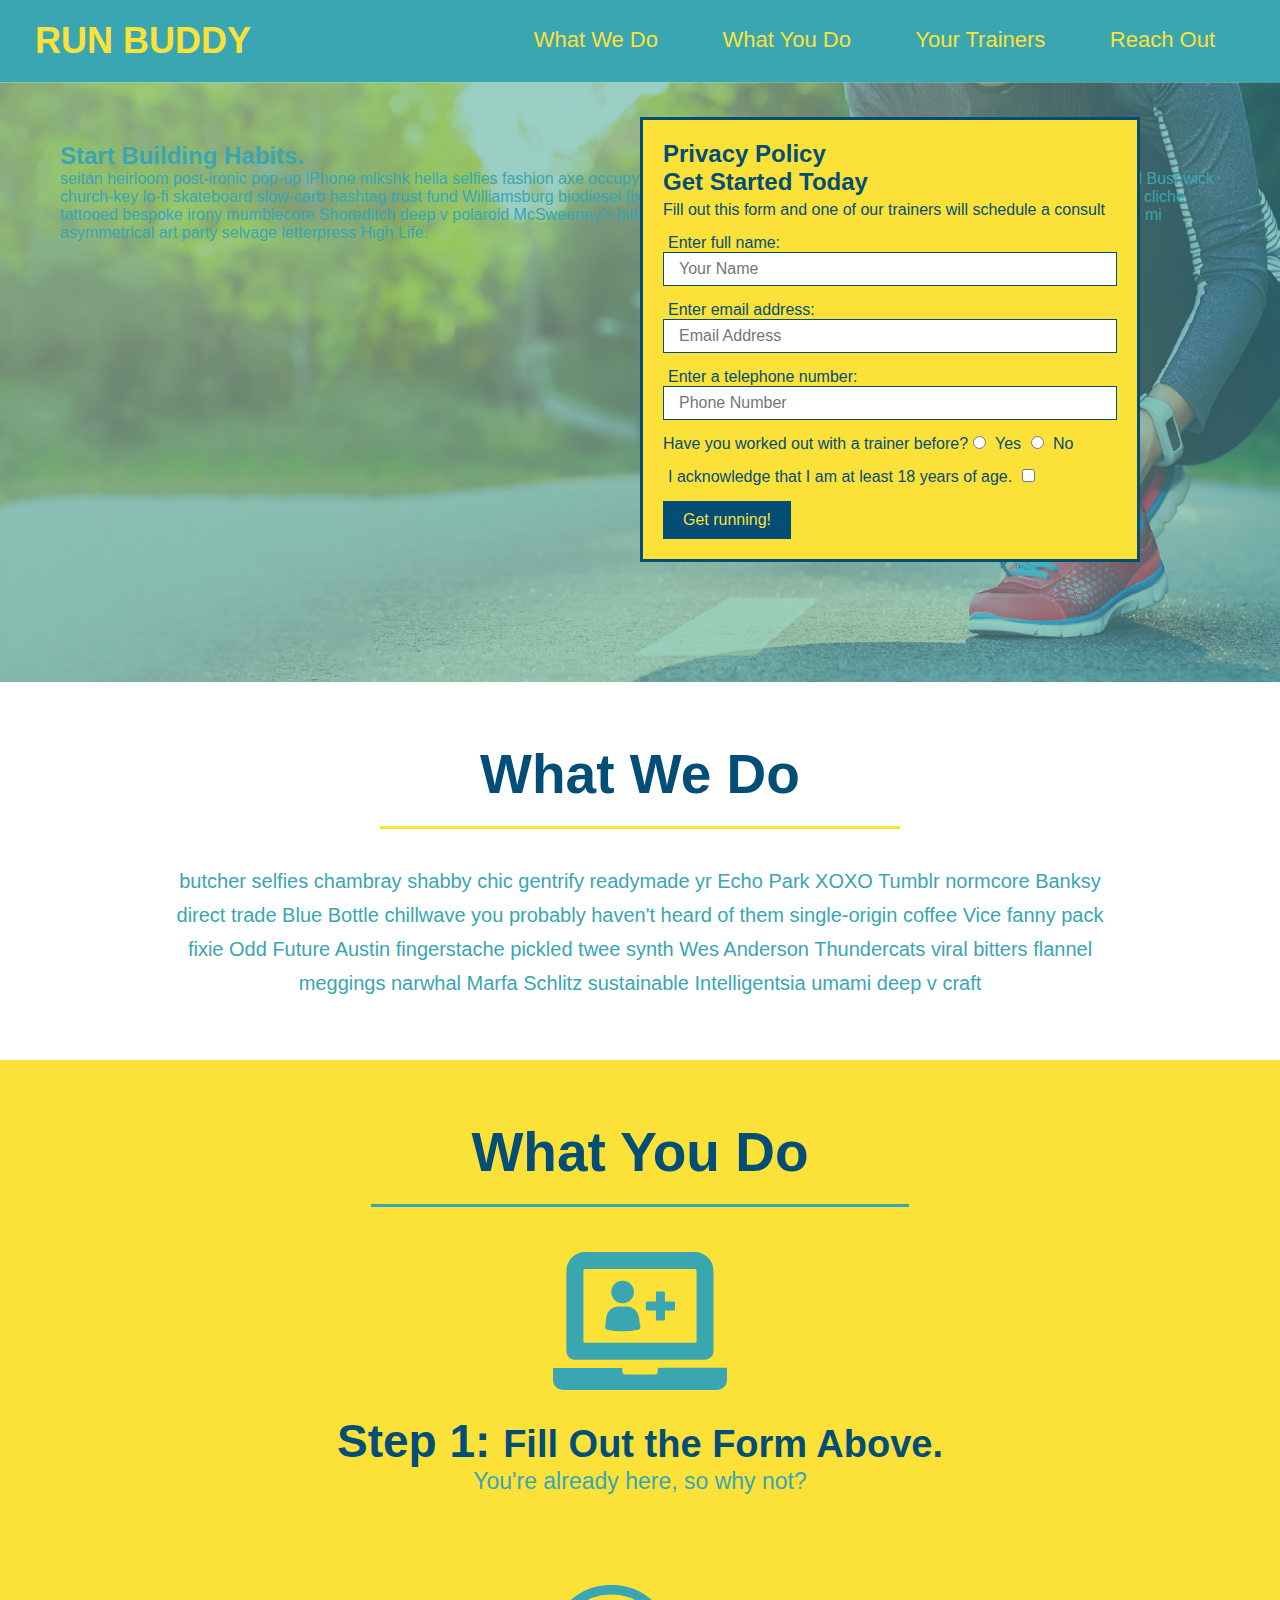
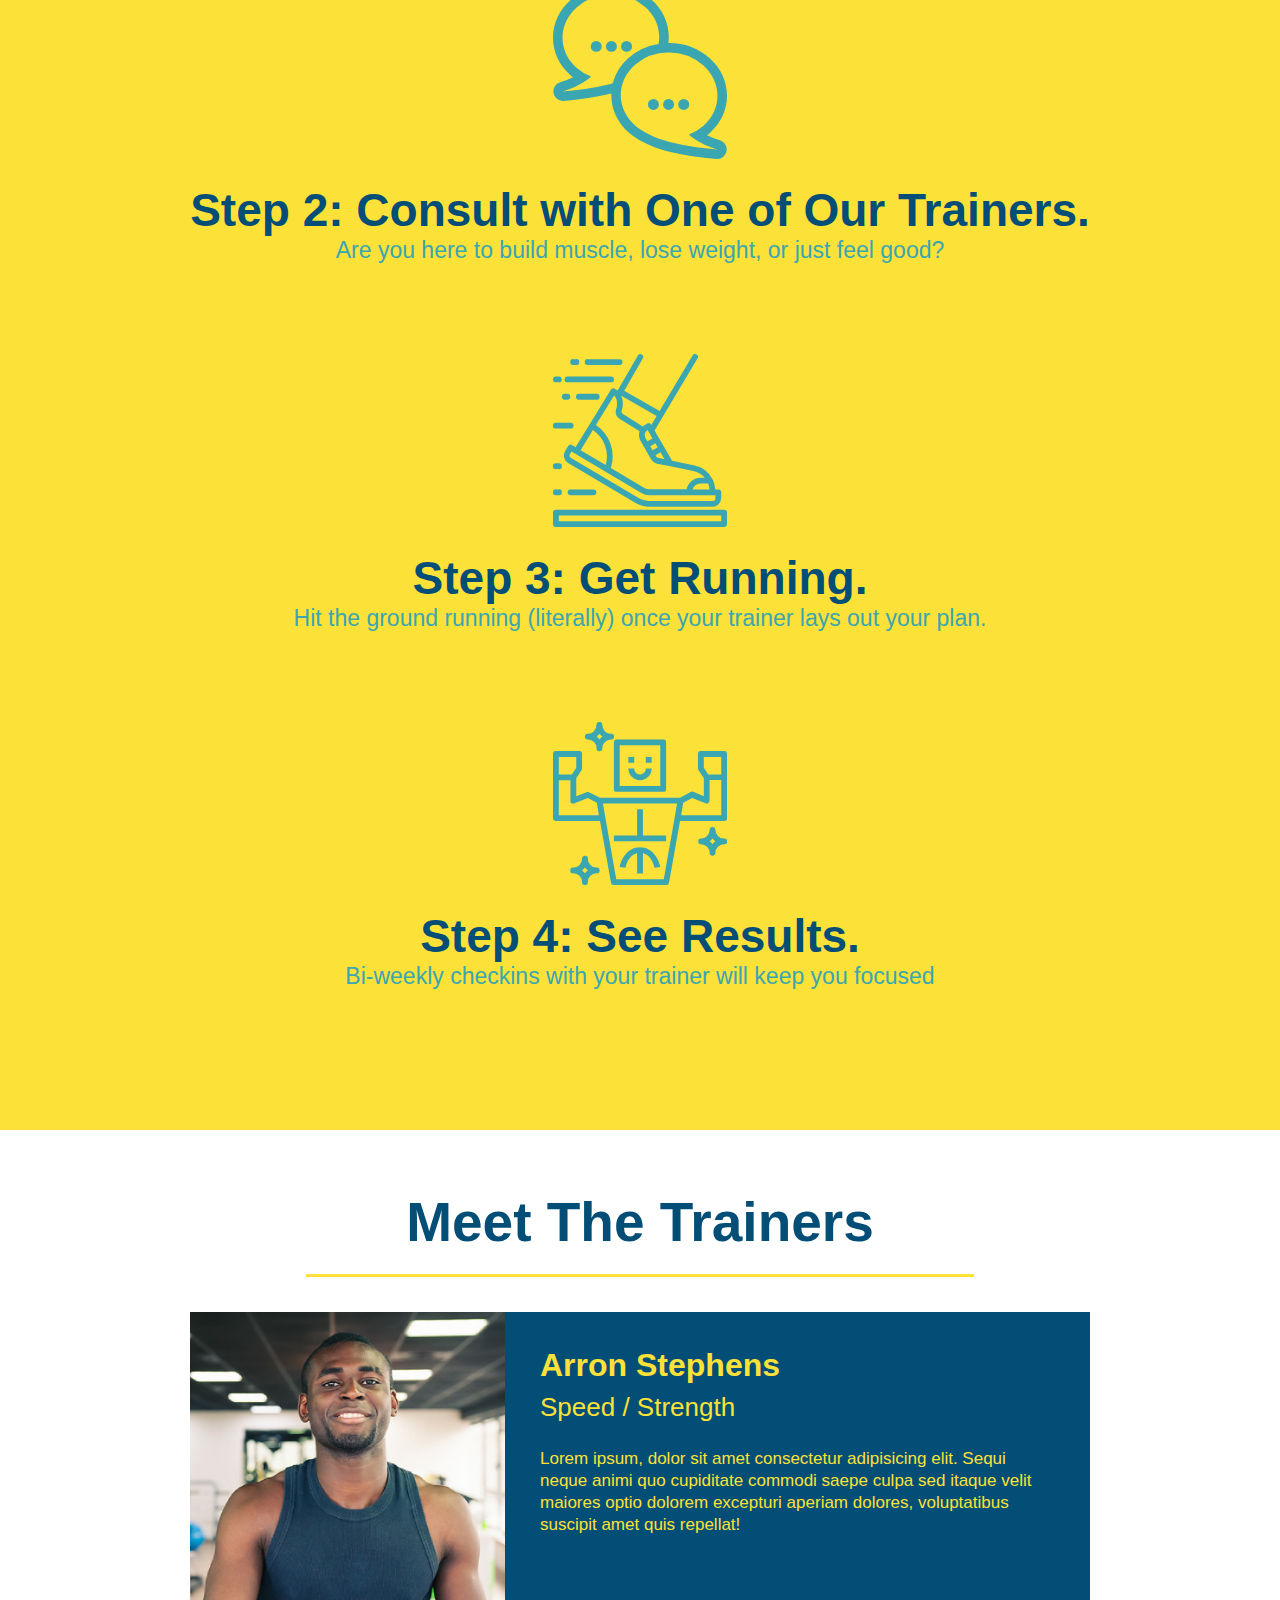
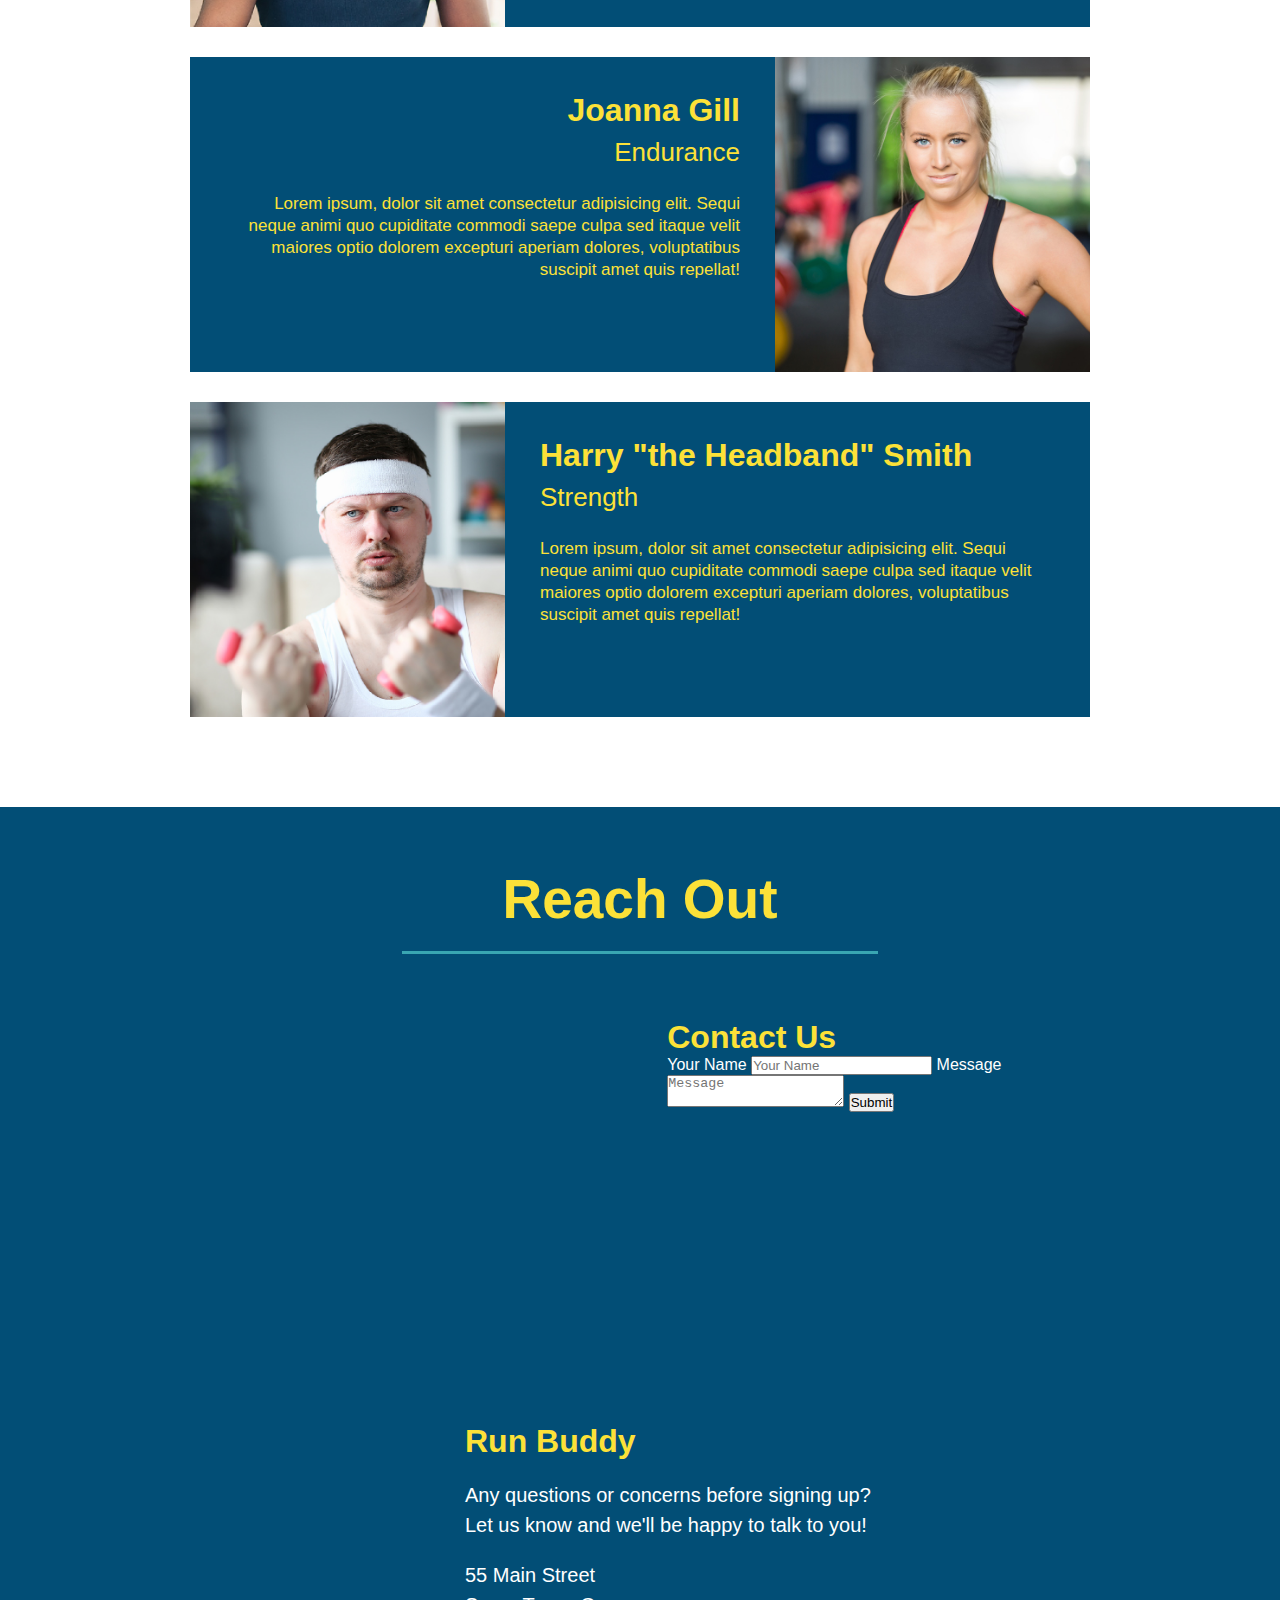
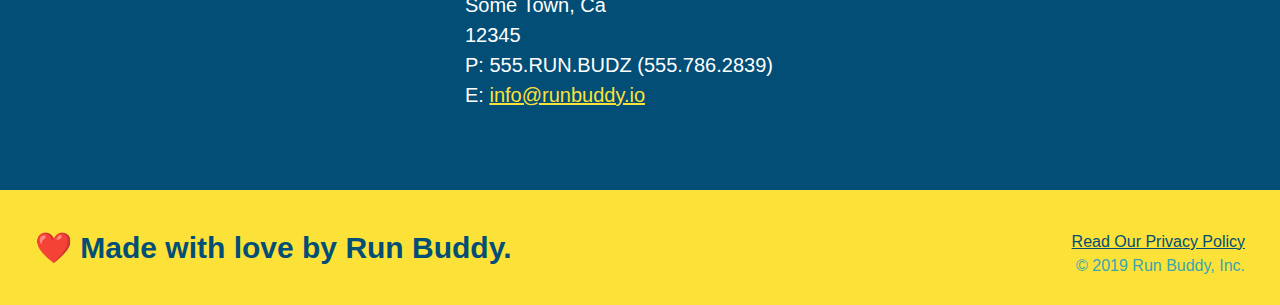
<file: index.html>
<!DOCTYPE html>
<html lang= "en">
     <head>
        <meta charset= "UTF-8"  />
        <link href="style.css" rel="stylesheet" type="text/css">
        <title>Run Buddy</title>
    </head>
    <body>
<!-- navigation -->
<header>
      <h1>
        <a href="/">RUN BUDDY</a>
      </h1>
      <nav>
        <ul>
          <!-- List item element -->
          <li>
            <!-- Anchor element -->
            <a href="#what-we-do">What We Do</a>
          </li>
          <li>
            <a href="#what-you-do">What You Do</a>
           </li>
           <li>
             <a href="#your-trainers">Your Trainers</a>
           </li>
           <li>
             <a href="#reach-out">Reach Out</a>
           </li>
          </ul> 
      </nav>
</header>

<!-- hero/jumotron -->
<section class="hero">
  <div class= "hero-cta">
    <h2> Start Building Habits.</h2>
    <p>
      seitan heirloom post-ironic pop-up iPhone mlkshk hella selfies fashion axe occupy readymade put a bird on it messenger bag Wes Anderson Schlitz plaid Bushwick church-key lo-fi skateboard slow-carb hashtag trust fund Williamsburg biodiesel fixie farm-to-table 8-bit banjo XOXO Banksy chillwave bicycle rights retro cliche tattooed bespoke irony mumblecore Shoreditch deep v polaroid McSweeney's bitters cray gentrify tofu Marfa you probably haven't heard of them yr banh mi asymmetrical art party selvage letterpress High Life.
    </p>
  </div>
  <div class="hero-form">
    <h2 class="page-title">
      Privacy Policy
    </h2>
    <h3>Get Started Today</h3>
    <p>Fill out this form and one of our trainers will schedule a consult</p>
  <!-- Add form element -->
  <form>
    <label for="name">Enter full name:</label>
    <input type="text" placeholder="Your Name" name="name" id="name" class="form-input">

    <label for="email">Enter email address:</label>
    <input type="text" placeholder="Email Address" name="email" id="email" class="form-input">

    <label for="phone">Enter a telephone number:</label>
    <input type="text" placeholder="Phone Number" name="phone" id="phone" class="form-input">
    <p>
      Have you worked out with a trainer before?
      <input type="radio" name="trainer-confirm" id="trainer-yes" />
      <label for="trainer-yes">Yes</label>
      <input type="radio" name="trainer-confirm" id="trainer-no" />
      <label for="trainer-no">No</label>
    </p>
    <p>
      <label for="checkbox" >
        I acknowledge that I am at least 18 years of age.
      </label>
      <input type="checkbox" name="age-confirm" id="checkbox" />
    </p>
    <button type="submit">
      Get running!
  </form>
  </div>
</section>
<!-- end hero -->

<!-- "what we do" section -->
<section id="what-we-do"class="intro">
 <h2 class="section-title primary-border">What We Do</h2>
 <p>
  butcher selfies chambray shabby chic gentrify readymade yr Echo Park XOXO Tumblr normcore Banksy direct trade Blue Bottle chillwave you probably haven't heard of them single-origin coffee Vice fanny pack fixie Odd Future Austin fingerstache pickled twee synth Wes Anderson Thundercats viral bitters flannel meggings narwhal Marfa Schlitz sustainable Intelligentsia umami deep v craft
</p>
</section>

<!-- "what you do" section -->
<section id="what-you-do" class="steps">
  <h2 class="section-title secondary-border">What You Do</h2>

  <div>
    <!-- insert this img element -->
    <img src="images/step-1.svg" alt="" />
    <h3>Step 1: <span>Fill Out the Form Above.</span></h3>
    <p>You're already here, so why not?</p>
  </div>

  <div>
    <img src="images/step-2.svg" alt="" />
    <h3>Step 2: Consult with One of Our Trainers.</h3>
    <p>Are you here to build muscle, lose weight, or just feel good?</p>
  </div>

  <div>
    <img src="images/step-3.svg" alt="" />
    <h3>Step 3: Get Running.</h3>
    <p>Hit the ground running (literally) once your trainer lays out your plan.</p>
  </div>

  <div>
    <img src="images/step-4.svg" alt="" />
    <h3>Step 4: See Results.</h3>
    <p>Bi-weekly checkins with your trainer will keep you focused</p>
  </div>
</section>

<!-- "meet the trainers" section -->
<section id="your-trainers" class="trainers">
<h2 class="section-title primary-border">
  Meet The Trainers
</h2>
<article class="trainer">
  <img src="images/trainer-1.jpg" alt="Arron Stephens in his workout clothes, ready to pump iron" />
  <div class="trainer-bio text-left">
    <h3>Arron Stephens</h3>
    <h4>Speed / Strength</h4>
    <p>
      Lorem ipsum, dolor sit amet consectetur adipisicing elit. Sequi neque animi quo cupiditate commodi saepe culpa sed
      itaque velit maiores optio dolorem excepturi aperiam dolores, voluptatibus suscipit amet quis repellat!
    </p>
  </div>
</article>

<!-- second trainer bio -->
<article class="trainer-2">
  <img src="images/trainer-2.jpg" alt="Joanna Gill cooling off after a workout" />
  <div class="trainer-bio text-right">
    <h3>Joanna Gill</h3>
    <h4>Endurance</h4>
    <p>
      Lorem ipsum, dolor sit amet consectetur adipisicing elit. Sequi neque animi quo cupiditate commodi saepe culpa sed
      itaque velit maiores optio dolorem excepturi aperiam dolores, voluptatibus suscipit amet quis repellat!
    </p>
  </div>
  </article>

<!-- third trainer bio -->
<article class="trainer">
 <img src="images/trainer-3.jpg" alt="Harry Smith wearing a headband and lifting comically small pink weights" />
 <div class="trainer-bio text-left">
  <h3>Harry "the Headband" Smith</h3>
  <h4>Strength</h4>
  <p>
    Lorem ipsum, dolor sit amet consectetur adipisicing elit. Sequi neque animi quo cupiditate commodi saepe culpa sed
    itaque velit maiores optio dolorem excepturi aperiam dolores, voluptatibus suscipit amet quis repellat!
  </p>
</div>
</article>
</section>

<!-- "reach out" section -->
<section id="reach-out" class="contact">
  <h2 class="section-title secondary-border">
    Reach Out</h2>
    <div class="contact-info">
    <iframe
    src="https://www.google.com/maps/embed?pb=!1m14!1m12!1m3!1d12182.30520634488!2d-74.0652613!3d40.2407219!2m3!1f0!2f0!3f0!3m2!1i1024!2i768!4f13.1!5e0!3m2!1sen!2sus!4v1561060983193!5m2!1sen!2sus"
    frameborder="0"
    height="400"
    width="400"
    style="border:0"
    allowfullscreen
    >
    </iframe>
    <div>
      <h3>Contact Us</h3>
      <form>
        <label for="contac-name">Your Name</label>
        <input type="text" id="contact-name" placeholder="Your Name" />

        <label for="contact-message">Message</label>
        <textarea id="contact-message" placeholder="Message"></textarea>

        <button type="submit">Submit</button>
      </form>
    </div>
  <div>
  <h3>Run Buddy</h3>
  <p>
    Any questions or concerns before signing up?
    <br />
    Let us know and we'll be happy to talk to you!
  </p>
  <address>
    55 Main Street <br/>
    Some Town, Ca <br/>
    12345<br />
    P: 555.RUN.BUDZ (555.786.2839)<br/>
    E: <a href="mailto:info@runbuddy.io">info@runbuddy.io</a>
  </address>
</div>
</div>
</section>
</section>
    </body>

<!-- footer -->
    <footer>
      <h2>❤️ Made with love by Run Buddy.</h2>
      <div>
        <a href="./privacy-policy.html">Read Our Privacy Policy</a><br />
        &copy; 2019 Run Buddy, Inc.
      </div>
    </footer>
  </html>
</file>
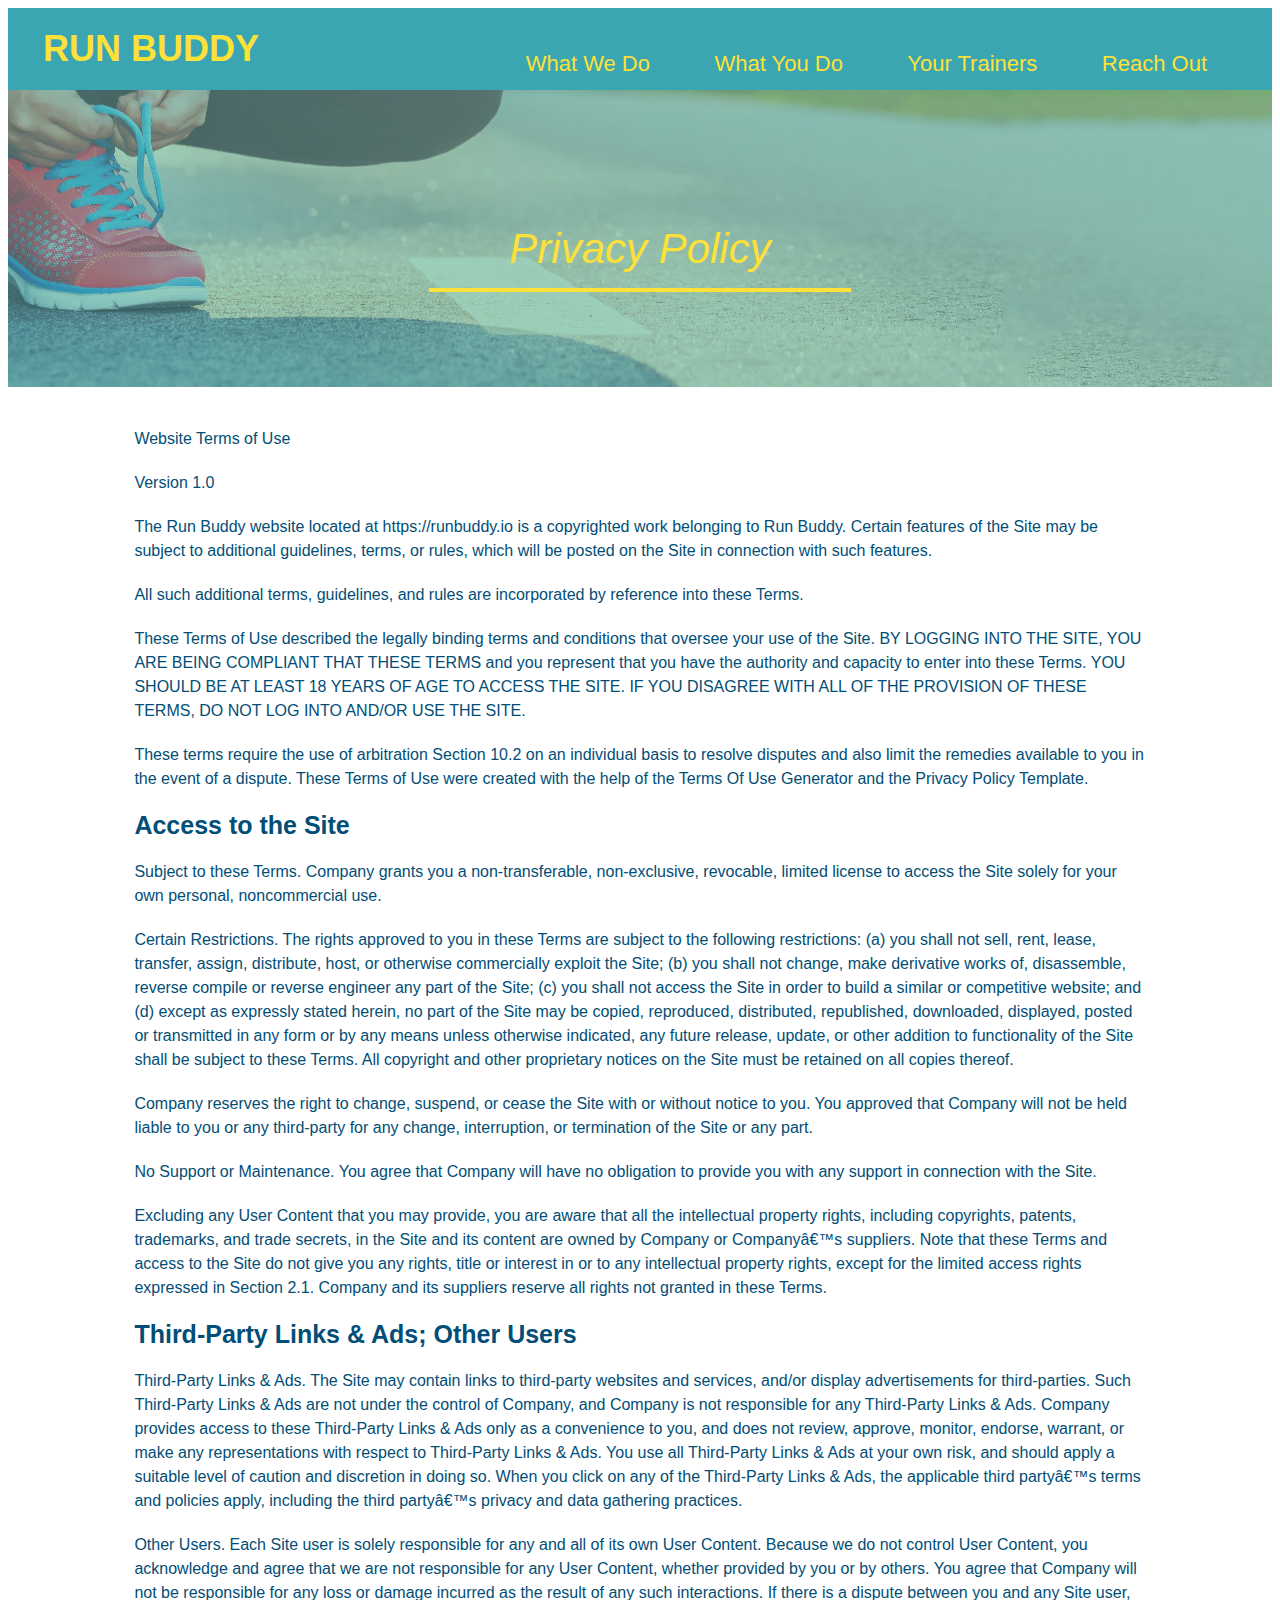
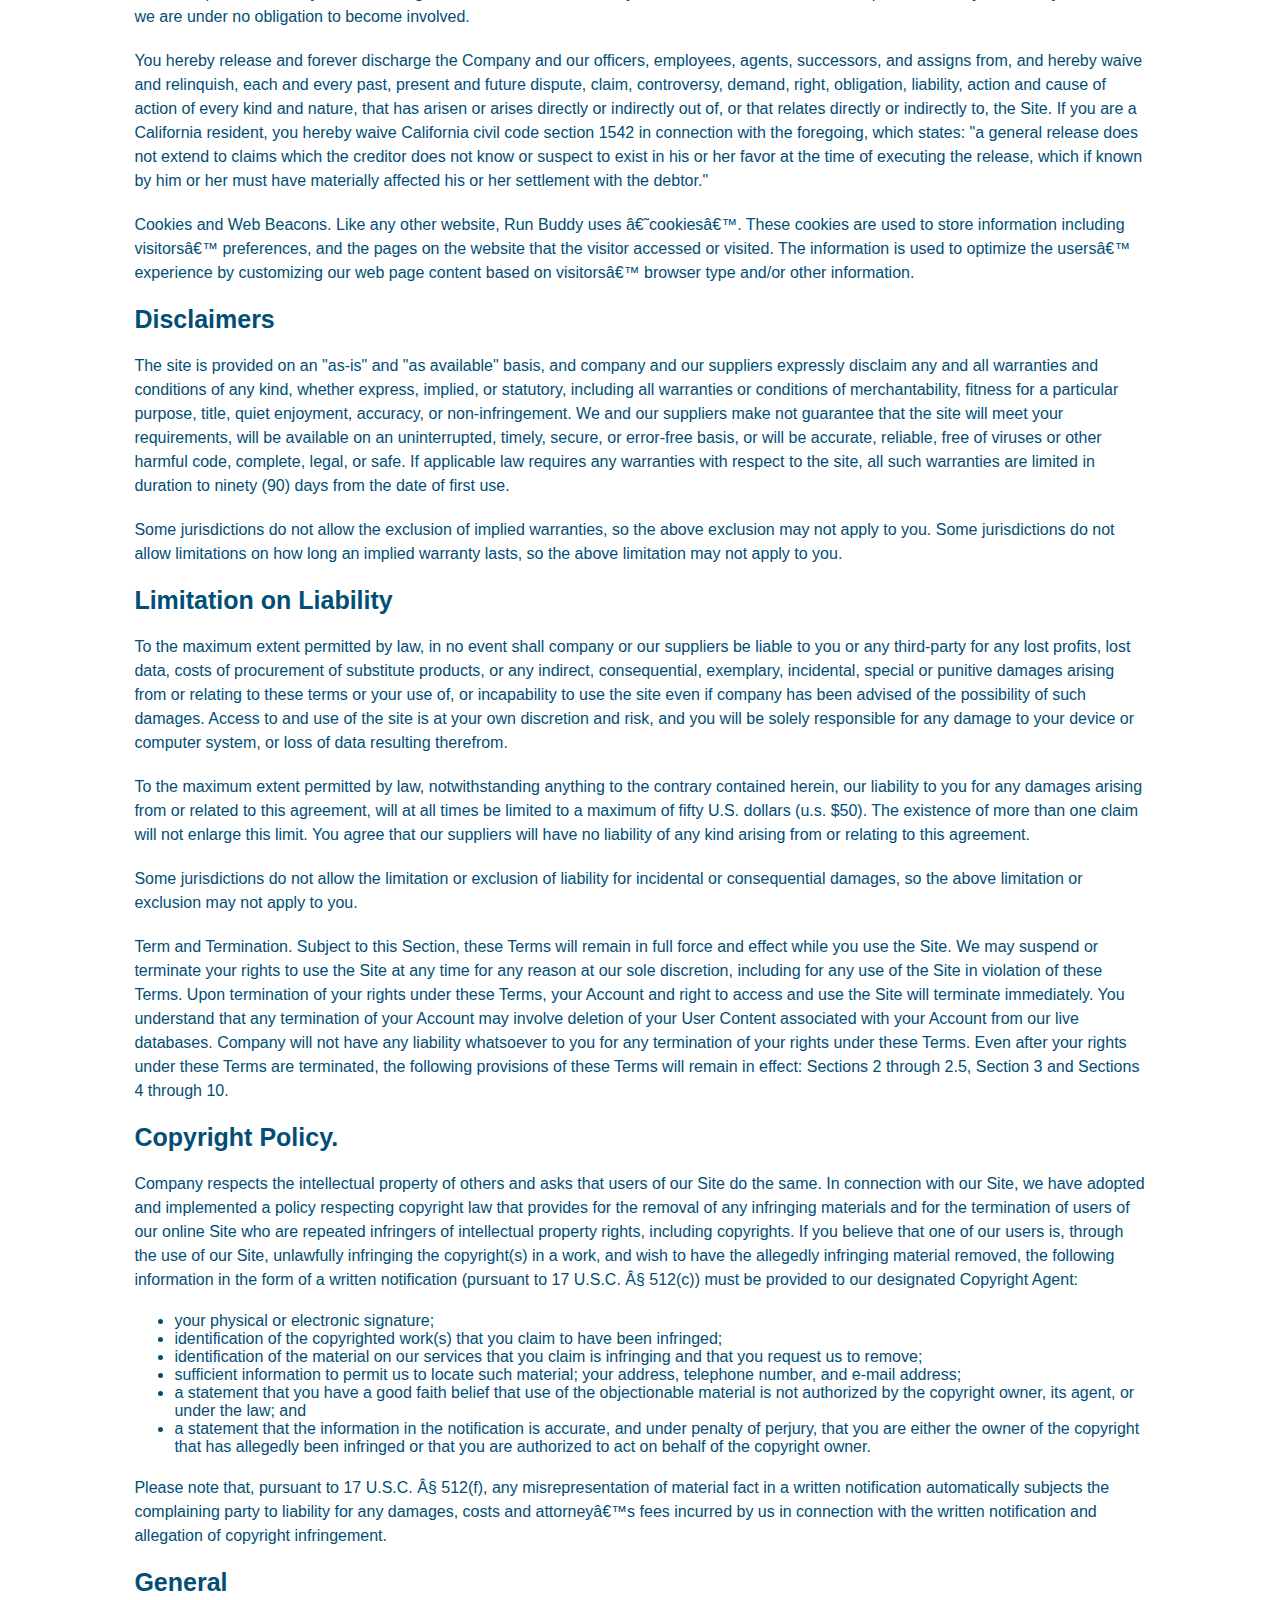
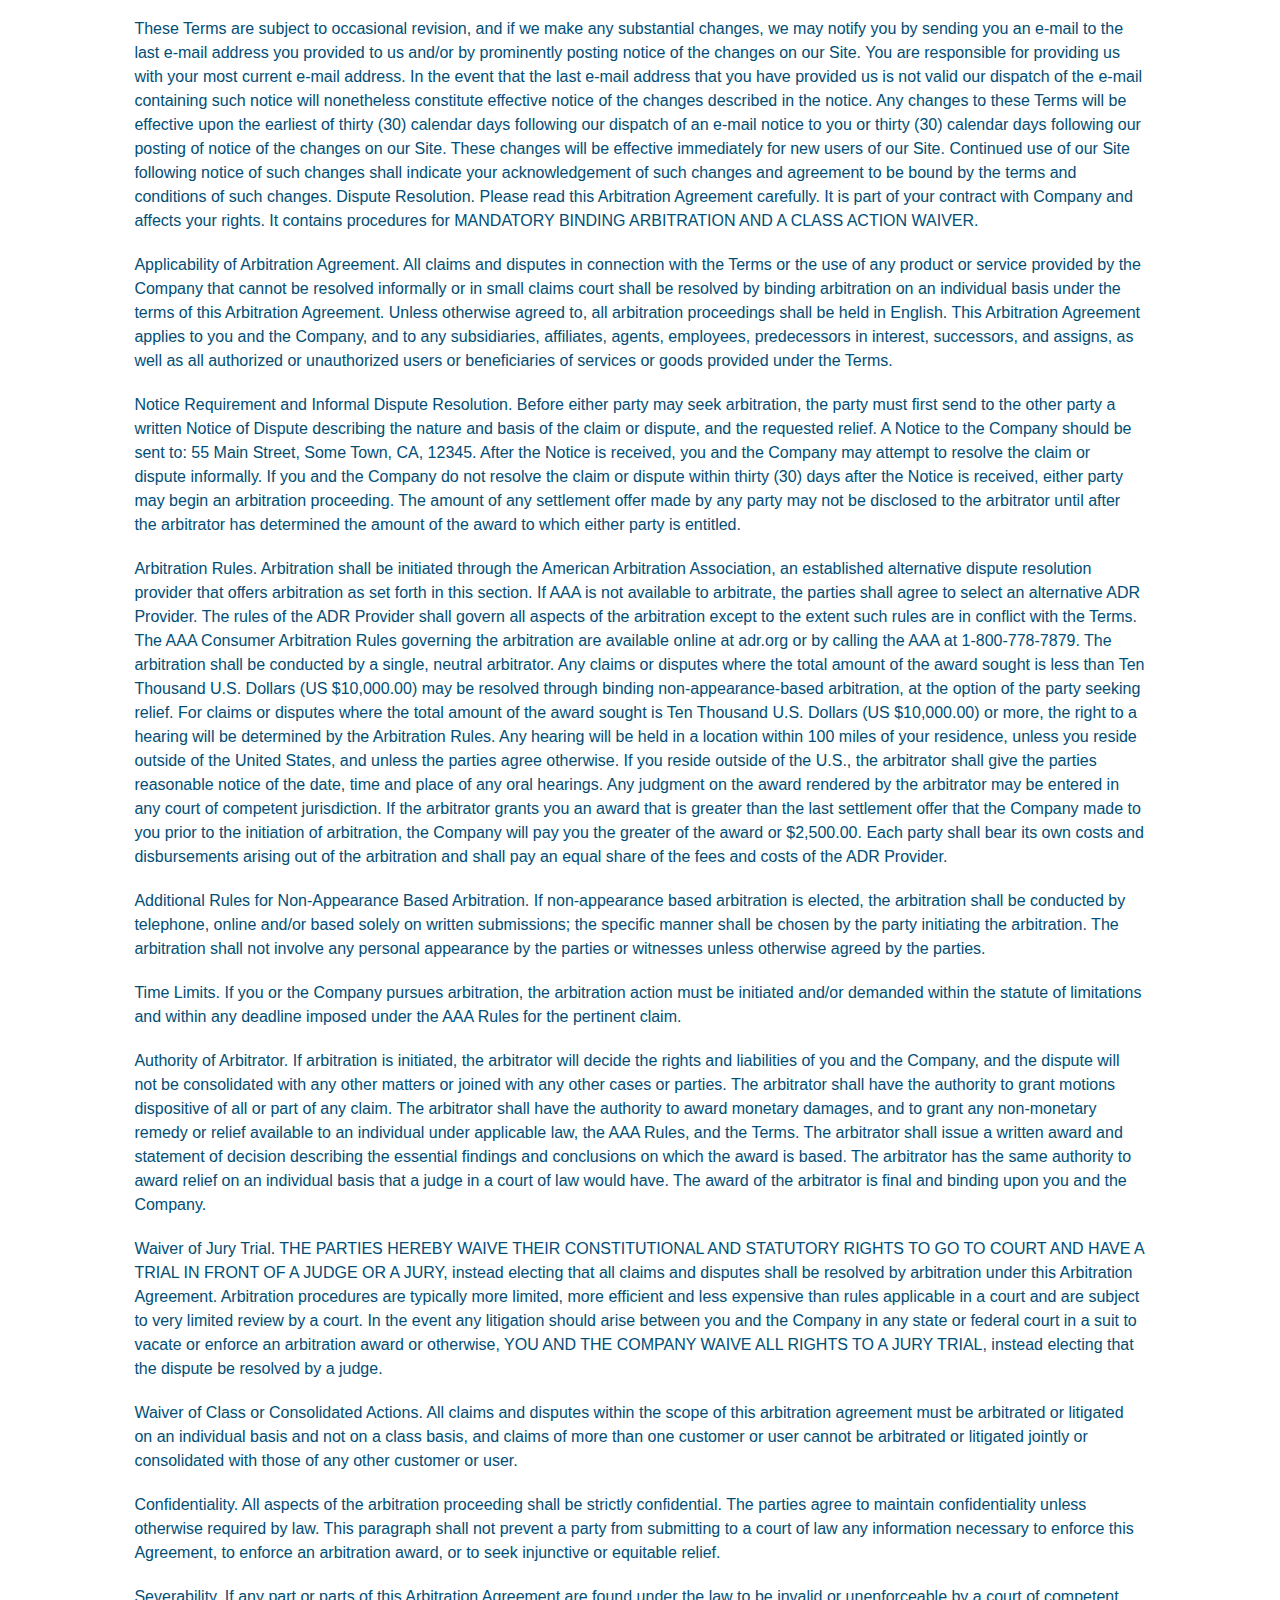
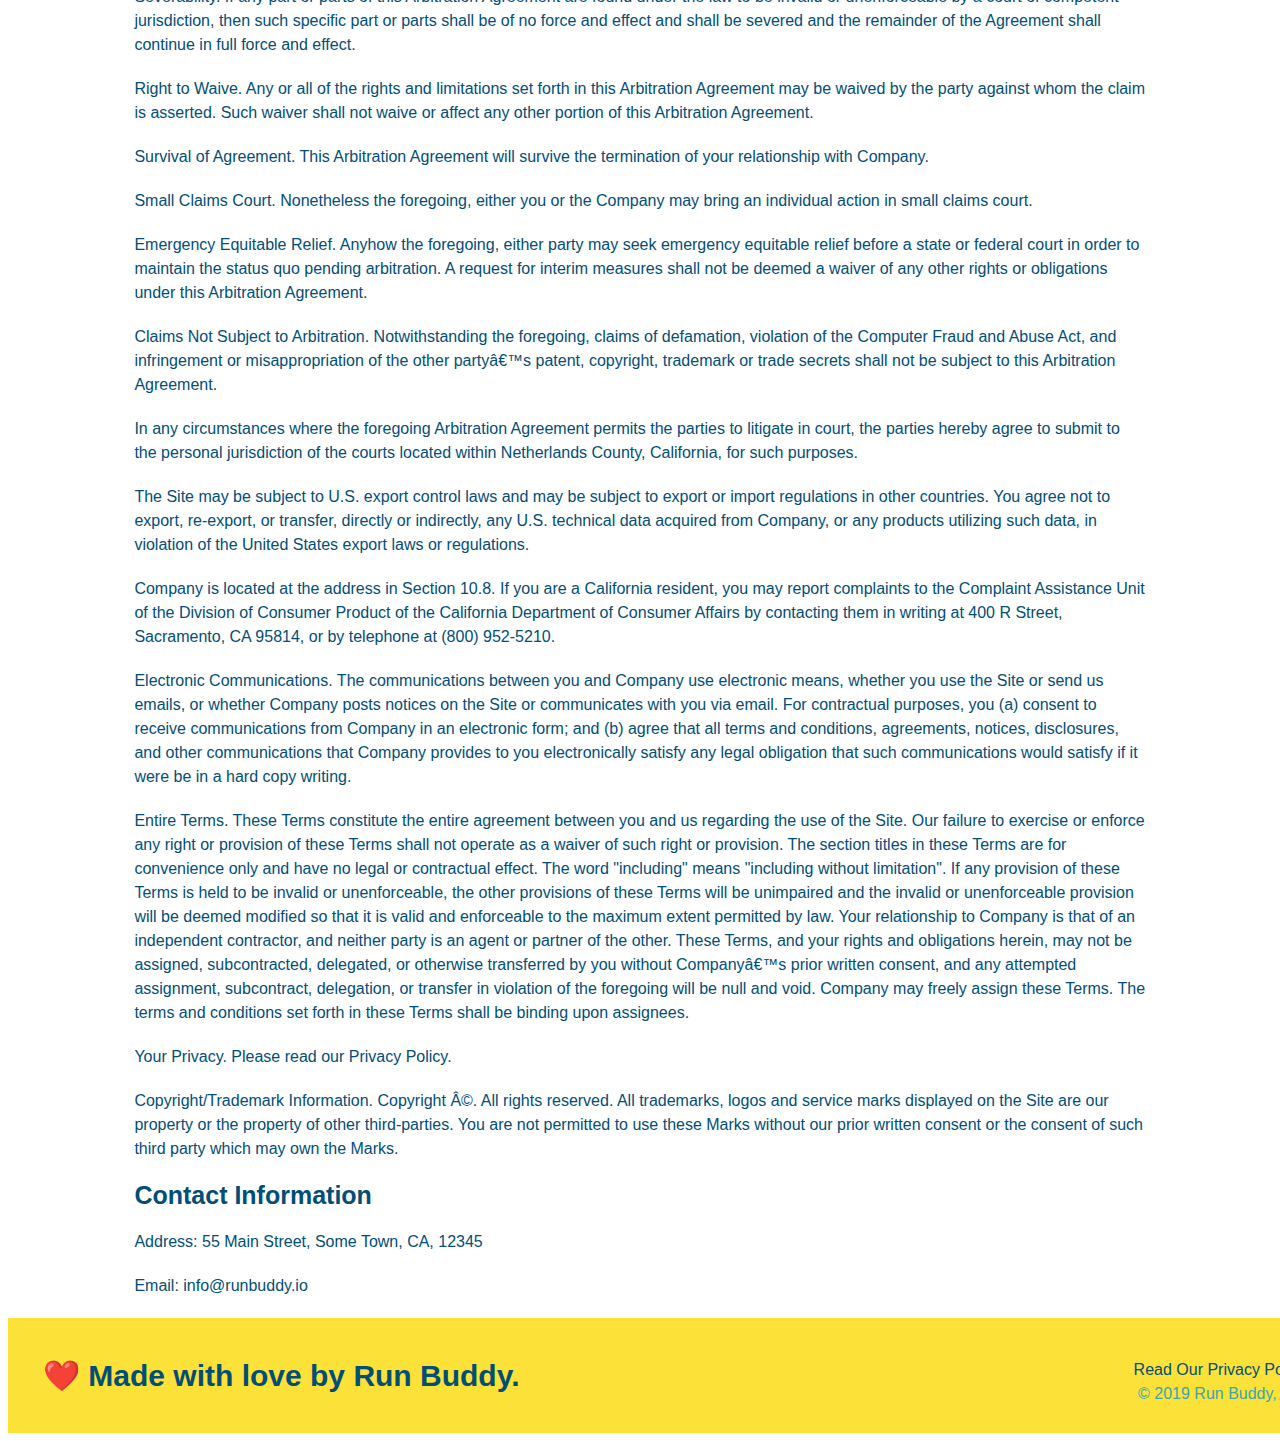
<file: privacy-policy.html>
<!DOCTYPE html>
<html lang="en">
  <!-- Do this to all of the <a> elements in privacy-policy.html -->
  <head>
    <meta charset="UTF-8" />
    <link href="secondary-style.css" rel="stylesheet" type="text/css"> 
    <title>Privacy Policy - Run Buddy</title>
  </head>
  <body>
    <header>
      <h1>
        <a href="/">RUN BUDDY</a>
      </h1>
      <nav>
        <ul>
          <!-- List item element -->
          <li>
            <!-- Anchor element -->
            <a href="./index.html#what-we-do">What We Do</a>
          </li>
          <li>
            <a href="./index.html#what-you-do">What You Do</a>
           </li>
           <li>
             <a href="./index.html#your-trainers">Your Trainers</a>
           </li>
           <li>
             <a href="./index.html#reach-out">Reach Out</a>
           </li>
          </ul> 
      </nav>
</header>
<section class="hero">
  <div class="hero hero-secondary"></div>
  <h2 class="page-title">
    Privacy Policy
  </h2>
</section>
<article class="secondary-content">
  <p>
    Website Terms of Use
  </p>

  <p>
    Version 1.0
  </p>

  <p>
    The Run Buddy website located at https://runbuddy.io is a copyrighted work belonging to Run Buddy. Certain
    features of the Site may be subject to additional guidelines, terms, or rules, which will be posted on the Site
    in connection with such features.
  </p>

  <p>
    All such additional terms, guidelines, and rules are incorporated by reference into these Terms.
  </p>

  <p>
    These Terms of Use described the legally binding terms and conditions that oversee your use of the Site. BY
    LOGGING INTO THE SITE, YOU ARE BEING COMPLIANT THAT THESE TERMS and you represent that you have the authority
    and capacity to enter into these Terms. YOU SHOULD BE AT LEAST 18 YEARS OF AGE TO ACCESS THE SITE. IF YOU
    DISAGREE WITH ALL OF THE PROVISION OF THESE TERMS, DO NOT LOG INTO AND/OR USE THE SITE.
  </p>

  <p>
    These terms require the use of arbitration Section 10.2 on an individual basis to resolve disputes and also
    limit the remedies available to you in the event of a dispute. These Terms of Use were created with the help of
    the Terms Of Use Generator and the Privacy Policy Template.
  </p>

  <h3>
    Access to the Site
  </h3>

  <p>
    Subject to these Terms. Company grants you a non-transferable, non-exclusive, revocable, limited license to
    access the Site solely for your own personal, noncommercial use.
  </p>

  <p>
    Certain Restrictions. The rights approved to you in these Terms are subject to the following restrictions: (a)
    you shall not sell, rent, lease, transfer, assign, distribute, host, or otherwise commercially exploit the Site;
    (b) you shall not change, make derivative works of, disassemble, reverse compile or reverse engineer any part of
    the Site; (c) you shall not access the Site in order to build a similar or competitive website; and (d) except
    as expressly stated herein, no part of the Site may be copied, reproduced, distributed, republished, downloaded,
    displayed, posted or transmitted in any form or by any means unless otherwise indicated, any future release,
    update, or other addition to functionality of the Site shall be subject to these Terms. All copyright and other
    proprietary notices on the Site must be retained on all copies thereof.
  </p>

  <p>
    Company reserves the right to change, suspend, or cease the Site with or without notice to you. You approved
    that Company will not be held liable to you or any third-party for any change, interruption, or termination of
    the Site or any part.
  </p>

  <p>
    No Support or Maintenance. You agree that Company will have no obligation to provide you with any support in
    connection with the Site.
  </p>

  <p>
    Excluding any User Content that you may provide, you are aware that all the intellectual property rights,
    including copyrights, patents, trademarks, and trade secrets, in the Site and its content are owned by Company
    or Companyâ€™s suppliers. Note that these Terms and access to the Site do not give you any rights, title or
    interest in or to any intellectual property rights, except for the limited access rights expressed in Section
    2.1. Company and its suppliers reserve all rights not granted in these Terms.
  </p>

  <h3>
    Third-Party Links & Ads; Other Users
  </h3>

  <p>
    Third-Party Links & Ads. The Site may contain links to third-party websites and services, and/or display
    advertisements for third-parties. Such Third-Party Links & Ads are not under the control of Company, and Company
    is not responsible for any Third-Party Links & Ads. Company provides access to these Third-Party Links & Ads
    only as a convenience to you, and does not review, approve, monitor, endorse, warrant, or make any
    representations with respect to Third-Party Links & Ads. You use all Third-Party Links & Ads at your own risk,
    and should apply a suitable level of caution and discretion in doing so. When you click on any of the
    Third-Party Links & Ads, the applicable third partyâ€™s terms and policies apply, including the third partyâ€™s
    privacy and data gathering practices.
  </p>

  <p>
    Other Users. Each Site user is solely responsible for any and all of its own User Content. Because we do not
    control User Content, you acknowledge and agree that we are not responsible for any User Content, whether
    provided by you or by others. You agree that Company will not be responsible for any loss or damage incurred as
    the result of any such interactions. If there is a dispute between you and any Site user, we are under no
    obligation to become involved.
  </p>

  <p>
    You hereby release and forever discharge the Company and our officers, employees, agents, successors, and
    assigns from, and hereby waive and relinquish, each and every past, present and future dispute, claim,
    controversy, demand, right, obligation, liability, action and cause of action of every kind and nature, that has
    arisen or arises directly or indirectly out of, or that relates directly or indirectly to, the Site. If you are
    a California resident, you hereby waive California civil code section 1542 in connection with the foregoing,
    which states: "a general release does not extend to claims which the creditor does not know or suspect to exist
    in his or her favor at the time of executing the release, which if known by him or her must have materially
    affected his or her settlement with the debtor."
  </p>

  <p>
    Cookies and Web Beacons. Like any other website, Run Buddy uses â€˜cookiesâ€™. These cookies are used to store
    information including visitorsâ€™ preferences, and the pages on the website that the visitor accessed or visited.
    The information is used to optimize the usersâ€™ experience by customizing our web page content based on visitorsâ€™
    browser type and/or other information.
  </p>

  <h3>
    Disclaimers
  </h3>

  <p>
    The site is provided on an "as-is" and "as available" basis, and company and our suppliers expressly disclaim
    any and all warranties and conditions of any kind, whether express, implied, or statutory, including all
    warranties or conditions of merchantability, fitness for a particular purpose, title, quiet enjoyment, accuracy,
    or non-infringement. We and our suppliers make not guarantee that the site will meet your requirements, will be
    available on an uninterrupted, timely, secure, or error-free basis, or will be accurate, reliable, free of
    viruses or other harmful code, complete, legal, or safe. If applicable law requires any warranties with respect
    to the site, all such warranties are limited in duration to ninety (90) days from the date of first use.
  </p>

  <p>
    Some jurisdictions do not allow the exclusion of implied warranties, so the above exclusion may not apply to
    you. Some jurisdictions do not allow limitations on how long an implied warranty lasts, so the above limitation
    may not apply to you.
  </p>

  <h3>
    Limitation on Liability
  </h3>

  <p>
    To the maximum extent permitted by law, in no event shall company or our suppliers be liable to you or any
    third-party for any lost profits, lost data, costs of procurement of substitute products, or any indirect,
    consequential, exemplary, incidental, special or punitive damages arising from or relating to these terms or
    your use of, or incapability to use the site even if company has been advised of the possibility of such
    damages. Access to and use of the site is at your own discretion and risk, and you will be solely responsible
    for any damage to your device or computer system, or loss of data resulting therefrom.
  </p>

  <p>
    To the maximum extent permitted by law, notwithstanding anything to the contrary contained herein, our liability
    to you for any damages arising from or related to this agreement, will at all times be limited to a maximum of
    fifty U.S. dollars (u.s. $50). The existence of more than one claim will not enlarge this limit. You agree that
    our suppliers will have no liability of any kind arising from or relating to this agreement.
  </p>

  <p>
    Some jurisdictions do not allow the limitation or exclusion of liability for incidental or consequential
    damages, so the above limitation or exclusion may not apply to you.
  </p>

  <p>
    Term and Termination. Subject to this Section, these Terms will remain in full force and effect while you use
    the Site. We may suspend or terminate your rights to use the Site at any time for any reason at our sole
    discretion, including for any use of the Site in violation of these Terms. Upon termination of your rights under
    these Terms, your Account and right to access and use the Site will terminate immediately. You understand that
    any termination of your Account may involve deletion of your User Content associated with your Account from our
    live databases. Company will not have any liability whatsoever to you for any termination of your rights under
    these Terms. Even after your rights under these Terms are terminated, the following provisions of these Terms
    will remain in effect: Sections 2 through 2.5, Section 3 and Sections 4 through 10.
  </p>

  <h3>
    Copyright Policy.
  </h3>

  <p>
    Company respects the intellectual property of others and asks that users of our Site do the same. In connection
    with our Site, we have adopted and implemented a policy respecting copyright law that provides for the removal
    of any infringing materials and for the termination of users of our online Site who are repeated infringers of
    intellectual property rights, including copyrights. If you believe that one of our users is, through the use of
    our Site, unlawfully infringing the copyright(s) in a work, and wish to have the allegedly infringing material
    removed, the following information in the form of a written notification (pursuant to 17 U.S.C. Â§ 512(c)) must
    be provided to our designated Copyright Agent:
  </p>

  <ul>
    <li>
      your physical or electronic signature;
    </li>
    <li>
      identification of the copyrighted work(s) that you claim to have been infringed;
    </li>
    <li>
      identification of the material on our services that you claim is infringing and that you request us to remove;
    </li>
    <li>
      sufficient information to permit us to locate such material; your address, telephone number, and e-mail
      address;
    </li>
    <li>
      a statement that you have a good faith belief that use of the objectionable material is not authorized by the
      copyright owner, its agent, or under the law; and
    </li>
    <li>
      a statement that the information in the notification is accurate, and under penalty of perjury, that you are
      either the owner of the copyright that has allegedly been infringed or that you are authorized to act on
      behalf of the copyright owner.
    </li>
  </ul>

  <p>
    Please note that, pursuant to 17 U.S.C. Â§ 512(f), any misrepresentation of material fact in a written
    notification automatically subjects the complaining party to liability for any damages, costs and attorneyâ€™s
    fees incurred by us in connection with the written notification and allegation of copyright infringement.
  </p>

  <h3>
    General
  </h3>

  <p>
    These Terms are subject to occasional revision, and if we make any substantial changes, we may notify you by
    sending you an e-mail to the last e-mail address you provided to us and/or by prominently posting notice of the
    changes on our Site. You are responsible for providing us with your most current e-mail address. In the event
    that the last e-mail address that you have provided us is not valid our dispatch of the e-mail containing such
    notice will nonetheless constitute effective notice of the changes described in the notice. Any changes to these
    Terms will be effective upon the earliest of thirty (30) calendar days following our dispatch of an e-mail
    notice to you or thirty (30) calendar days following our posting of notice of the changes on our Site. These
    changes will be effective immediately for new users of our Site. Continued use of our Site following notice of
    such changes shall indicate your acknowledgement of such changes and agreement to be bound by the terms and
    conditions of such changes. Dispute Resolution. Please read this Arbitration Agreement carefully. It is part of
    your contract with Company and affects your rights. It contains procedures for MANDATORY BINDING ARBITRATION AND
    A CLASS ACTION WAIVER.
  </p>

  <p>
    Applicability of Arbitration Agreement. All claims and disputes in connection with the Terms or the use of any
    product or service provided by the Company that cannot be resolved informally or in small claims court shall be
    resolved by binding arbitration on an individual basis under the terms of this Arbitration Agreement. Unless
    otherwise agreed to, all arbitration proceedings shall be held in English. This Arbitration Agreement applies to
    you and the Company, and to any subsidiaries, affiliates, agents, employees, predecessors in interest,
    successors, and assigns, as well as all authorized or unauthorized users or beneficiaries of services or goods
    provided under the Terms.
  </p>

  <p>
    Notice Requirement and Informal Dispute Resolution. Before either party may seek arbitration, the party must
    first send to the other party a written Notice of Dispute describing the nature and basis of the claim or
    dispute, and the requested relief. A Notice to the Company should be sent to: 55 Main Street, Some Town, CA,
    12345. After the Notice is received, you and the Company may attempt to resolve the claim or dispute informally.
    If you and the Company do not resolve the claim or dispute within thirty (30) days after the Notice is received,
    either party may begin an arbitration proceeding. The amount of any settlement offer made by any party may not
    be disclosed to the arbitrator until after the arbitrator has determined the amount of the award to which either
    party is entitled.
  </p>

  <p>
    Arbitration Rules. Arbitration shall be initiated through the American Arbitration Association, an established
    alternative dispute resolution provider that offers arbitration as set forth in this section. If AAA is not
    available to arbitrate, the parties shall agree to select an alternative ADR Provider. The rules of the ADR
    Provider shall govern all aspects of the arbitration except to the extent such rules are in conflict with the
    Terms. The AAA Consumer Arbitration Rules governing the arbitration are available online at adr.org or by
    calling the AAA at 1-800-778-7879. The arbitration shall be conducted by a single, neutral arbitrator. Any
    claims or disputes where the total amount of the award sought is less than Ten Thousand U.S. Dollars (US
    $10,000.00) may be resolved through binding non-appearance-based arbitration, at the option of the party seeking
    relief. For claims or disputes where the total amount of the award sought is Ten Thousand U.S. Dollars (US
    $10,000.00) or more, the right to a hearing will be determined by the Arbitration Rules. Any hearing will be
    held in a location within 100 miles of your residence, unless you reside outside of the United States, and
    unless the parties agree otherwise. If you reside outside of the U.S., the arbitrator shall give the parties
    reasonable notice of the date, time and place of any oral hearings. Any judgment on the award rendered by the
    arbitrator may be entered in any court of competent jurisdiction. If the arbitrator grants you an award that is
    greater than the last settlement offer that the Company made to you prior to the initiation of arbitration, the
    Company will pay you the greater of the award or $2,500.00. Each party shall bear its own costs and
    disbursements arising out of the arbitration and shall pay an equal share of the fees and costs of the ADR
    Provider.
  </p>

  <p>
    Additional Rules for Non-Appearance Based Arbitration. If non-appearance based arbitration is elected, the
    arbitration shall be conducted by telephone, online and/or based solely on written submissions; the specific
    manner shall be chosen by the party initiating the arbitration. The arbitration shall not involve any personal
    appearance by the parties or witnesses unless otherwise agreed by the parties.
  </p>

  <p>
    Time Limits. If you or the Company pursues arbitration, the arbitration action must be initiated and/or demanded
    within the statute of limitations and within any deadline imposed under the AAA Rules for the pertinent claim.
  </p>

  <p>
    Authority of Arbitrator. If arbitration is initiated, the arbitrator will decide the rights and liabilities of
    you and the Company, and the dispute will not be consolidated with any other matters or joined with any other
    cases or parties. The arbitrator shall have the authority to grant motions dispositive of all or part of any
    claim. The arbitrator shall have the authority to award monetary damages, and to grant any non-monetary remedy
    or relief available to an individual under applicable law, the AAA Rules, and the Terms. The arbitrator shall
    issue a written award and statement of decision describing the essential findings and conclusions on which the
    award is based. The arbitrator has the same authority to award relief on an individual basis that a judge in a
    court of law would have. The award of the arbitrator is final and binding upon you and the Company.
  </p>

  <p>
    Waiver of Jury Trial. THE PARTIES HEREBY WAIVE THEIR CONSTITUTIONAL AND STATUTORY RIGHTS TO GO TO COURT AND HAVE
    A TRIAL IN FRONT OF A JUDGE OR A JURY, instead electing that all claims and disputes shall be resolved by
    arbitration under this Arbitration Agreement. Arbitration procedures are typically more limited, more efficient
    and less expensive than rules applicable in a court and are subject to very limited review by a court. In the
    event any litigation should arise between you and the Company in any state or federal court in a suit to vacate
    or enforce an arbitration award or otherwise, YOU AND THE COMPANY WAIVE ALL RIGHTS TO A JURY TRIAL, instead
    electing that the dispute be resolved by a judge.
  </p>

  <p>
    Waiver of Class or Consolidated Actions. All claims and disputes within the scope of this arbitration agreement
    must be arbitrated or litigated on an individual basis and not on a class basis, and claims of more than one
    customer or user cannot be arbitrated or litigated jointly or consolidated with those of any other customer or
    user.
  </p>

  <p>
    Confidentiality. All aspects of the arbitration proceeding shall be strictly confidential. The parties agree to
    maintain confidentiality unless otherwise required by law. This paragraph shall not prevent a party from
    submitting to a court of law any information necessary to enforce this Agreement, to enforce an arbitration
    award, or to seek injunctive or equitable relief.
  </p>

  <p>
    Severability. If any part or parts of this Arbitration Agreement are found under the law to be invalid or
    unenforceable by a court of competent jurisdiction, then such specific part or parts shall be of no force and
    effect and shall be severed and the remainder of the Agreement shall continue in full force and effect.
  </p>

  <p>
    Right to Waive. Any or all of the rights and limitations set forth in this Arbitration Agreement may be waived
    by the party against whom the claim is asserted. Such waiver shall not waive or affect any other portion of this
    Arbitration Agreement.
  </p>

  <p>
    Survival of Agreement. This Arbitration Agreement will survive the termination of your relationship with
    Company.
  </p>

  <p>
    Small Claims Court. Nonetheless the foregoing, either you or the Company may bring an individual action in small
    claims court.
  </p>

  <p>
    Emergency Equitable Relief. Anyhow the foregoing, either party may seek emergency equitable relief before a
    state or federal court in order to maintain the status quo pending arbitration. A request for interim measures
    shall not be deemed a waiver of any other rights or obligations under this Arbitration Agreement.
  </p>

  <p>
    Claims Not Subject to Arbitration. Notwithstanding the foregoing, claims of defamation, violation of the
    Computer Fraud and Abuse Act, and infringement or misappropriation of the other partyâ€™s patent, copyright,
    trademark or trade secrets shall not be subject to this Arbitration Agreement.
  </p>

  <p>
    In any circumstances where the foregoing Arbitration Agreement permits the parties to litigate in court, the
    parties hereby agree to submit to the personal jurisdiction of the courts located within Netherlands County,
    California, for such purposes.
  </p>

  <p>
    The Site may be subject to U.S. export control laws and may be subject to export or import regulations in other
    countries. You agree not to export, re-export, or transfer, directly or indirectly, any U.S. technical data
    acquired from Company, or any products utilizing such data, in violation of the United States export laws or
    regulations.
  </p>

  <p>
    Company is located at the address in Section 10.8. If you are a California resident, you may report complaints
    to the Complaint Assistance Unit of the Division of Consumer Product of the California Department of Consumer
    Affairs by contacting them in writing at 400 R Street, Sacramento, CA 95814, or by telephone at (800) 952-5210.
  </p>

  <p>
    Electronic Communications. The communications between you and Company use electronic means, whether you use the
    Site or send us emails, or whether Company posts notices on the Site or communicates with you via email. For
    contractual purposes, you (a) consent to receive communications from Company in an electronic form; and (b)
    agree that all terms and conditions, agreements, notices, disclosures, and other communications that Company
    provides to you electronically satisfy any legal obligation that such communications would satisfy if it were be
    in a hard copy writing.
  </p>

  <p>
    Entire Terms. These Terms constitute the entire agreement between you and us regarding the use of the Site. Our
    failure to exercise or enforce any right or provision of these Terms shall not operate as a waiver of such right
    or provision. The section titles in these Terms are for convenience only and have no legal or contractual
    effect. The word "including" means "including without limitation". If any provision of these Terms is held to be
    invalid or unenforceable, the other provisions of these Terms will be unimpaired and the invalid or
    unenforceable provision will be deemed modified so that it is valid and enforceable to the maximum extent
    permitted by law. Your relationship to Company is that of an independent contractor, and neither party is an
    agent or partner of the other. These Terms, and your rights and obligations herein, may not be assigned,
    subcontracted, delegated, or otherwise transferred by you without Companyâ€™s prior written consent, and any
    attempted assignment, subcontract, delegation, or transfer in violation of the foregoing will be null and void.
    Company may freely assign these Terms. The terms and conditions set forth in these Terms shall be binding upon
    assignees.
  </p>

  <p>
    Your Privacy. Please read our Privacy Policy.
  </p>

  <p>
    Copyright/Trademark Information. Copyright Â©. All rights reserved. All trademarks, logos and service marks
    displayed on the Site are our property or the property of other third-parties. You are not permitted to use
    these Marks without our prior written consent or the consent of such third party which may own the Marks.
  </p>

  <h3>
    Contact Information
  </h3>

  <p>
    Address: 55 Main Street, Some Town, CA, 12345
  </p>

  <p>
    Email: info@runbuddy.io
  </p>
</article>
  </body> 
  
  <!-- footer -->
  <footer>
    <h2>❤️ Made with love by Run Buddy.</h2>
    <div>
      <a>Read Our Privacy Policy</a><br />
      &copy; 2019 Run Buddy, Inc.
    </div>
  </footer>
</html>
</file>
<file: style.css>
* {
  margin: 0;
  padding: 0;
  box-sizing: border-box;
}

  body {
    /* more on this crazy alphanumerical value in a minute! */
    color: #39a6b2;
    font-family: Helvetica, Arial, sans-serif;
  }
  
  /* apply styles to <header> */
  header {
    padding: 20px 35px;
    background-color: #39a6b2;
  }
  
  header h1 {
    font-weight: bold;
    font-size: 36px;
    color: #fce138;
    margin: 0;
    display: inline;
  }
  header a {
    text-decoration: none;
    color: #fce138;
  }
  
  header nav {
    float: right;
    margin: 7px 0;
  }
  
  header nav ul li {
    display: inline;
  }
  
  header nav ul li a {
    margin: 0 30px;
    font-weight: lighter;
    font-size: 22px;
  }
  
  footer {
    background: #fce138;
    width: 100%;
    padding: 40px 35px;
  }
  
  footer h2 {
    display: inline;
    color: #024e76;
    font-size: 30px;
    margin: 0;
  }
  
  footer div {
    float: right;
    line-height: 1.5;
    text-align: right;
  }
  
  footer a {
    color: #024e76;
  }
  
  section {
    padding: 60px;
  }
  
  /* Hero Style Start */
  .hero {
    background-image: url('images/flipped-hero-image.jpg');
    height: 600px;
    background-size: cover;
    background-position: center;
    position: relative;
  }
  /* Hero Style End */
  
  .hero-form {
    border: 3px solid #024e76;
    background-color: #fce138;
    padding: 20px;
    width: 500px;
    color: #024e76;
    position: absolute;
    bottom: 120px;
    right: 140px;
  }
  
  .hero-form h3 {
    font-size: 24px;
    margin: 0;
  }
  .hero-form p {
    margin: 5px 0 15px 0;
  }
  
  .form-input {
    border: 1px solid #024e76;
    display: block;
    padding: 7px 15px;
    font-size: 16px;
    color: #024e76;
    width: 100%;
    margin-bottom: 15px;
  }
  
  .hero-form label {
    margin: 0 5px;
  }
  
  .hero-form button {
    color: #fce138;
    background-color: #024e76;
    border: none;
    padding: 10px 20px;
    font-size: 16px;
  }
  
  .intro {
    text-align: center;
  }
  
  .intro p {
    line-height: 1.7;
    color: #39a6b2;
    width: 80%;
    font-size: 20px;
    margin: 0 auto;
  }
  
  .steps {
    text-align: center;
    background: #fce138;
  }
  
  .steps div {
    margin-bottom: 80px;
  }
  
  .steps img {
    width: 15%;
    margin: 10px 0;
  }
  
  .steps h3 {
    color: #024e76;
    font-size: 46px;
    margin-top: 10px;
  }
  
  .steps p {
    color: #39a6b2;
    font-size: 23px;
  }
  
  .steps span {
    font-size: 38px;
  }
  
  .section-title {
    font-size: 55px;
    color: #024e76;
    margin-bottom: 35px;
    padding: 0 100px 20px 100px;
    display: inline-block;
    border-bottom: 3px solid;
  }
  
  .primary-border {
    border-color: #fce138;
  }
  
  .secondary-border {
    border-color: #39a6b2;
  }

  .trainers {
    text-align: center;
  }

  .trainer {
    width: 900px;
    margin: 0 auto 30px auto;
    background: #024e76;
    color: #fce138;
    overflow: auto;
  }

  .trainer-2 {
    width: 900px;
    margin: 0 auto 30px auto;
    background: #024e76;
    color: #fce138;
    overflow: auto;
  }

  .trainer img {
    width: 35%;
    float: left;
  }

  .trainer-2 img {
    width: 35%;
    float: right;
  }

  .trainer-bio {
    padding: 35px;
    float: left;
    width: 65%;
  }

  .trainer-bio h3 {
    font-size: 32px;
    margin-bottom: 8px;
  }

  .trainer-bio h4 {
    font-weight: lighter;
    font-size: 26px;
    margin-bottom: 25px;
  }

  .trainer-bio p {
    font-size: 17px;
    line-height: 1.3;
  }
  
  .text-left {
    text-align: left;
  }
  
  .text-right {
    text-align: right;
  }
  
  /* REACH OUT STYLES START */
  .contact {
    text-align: center;
    background: #024e76;
  }

  .contact h2 {
    color: #fce138;
  }

  .contact-info iframe {
    width: 400px;
    height: 400px;
  }

  .contact-info div {
    width: 410px;
    display: inline-block;
    vertical-align: top;
    text-align: left;
    margin: 30px 0 0 60px;
    color: white;
  }

  .contact-info h3 {
    color: #fce138;
    font-size: 32px;
  }
  
  .contact-info p, .contact-info address {
    margin: 20px 0;
    line-height: 1.5;
    font-size: 20px;
    font-style: normal;
  }
  
  .contact-info a {
    color: #fce138;
  }
  
  /* REACH OUT STYLES END */
</file>
<file: secondary-style.css>
body {
  /* more on this crazy alphanumerical value in a minute! */
  color: #39a6b2;
  font-family: Helvetica, Arial, sans-serif;
}

/* apply styles to <header> */
header {
  padding: 20px 35px;
  background-color: #39a6b2;
}

header h1 {
  font-weight: bold;
  font-size: 36px;
  color: #fce138;
  margin: 0;
  display: inline;
}
header a {
  text-decoration: none;
  color: #fce138;
}

header nav {
  float: right;
  margin: 7px 0;
}

header nav ul li {
  display: inline;
}

header nav ul li a {
  margin: 0 30px;
  font-weight: lighter;
  font-size: 22px;
}

footer {
  background: #fce138;
  width: 100%;
  padding: 40px 35px;
}

footer h2 {
  display: inline;
  color: #024e76;
  font-size: 30px;
  margin: 0;
}

footer div {
  float: right;
  line-height: 1.5;
  text-align: right;
}

footer a {
  color: #024e76;
}

section {
  padding: 60px;
}

.hero {
  background-image: url('images/hero-bg\ \(1\).jpg' );
  background-position: bottom;
  height: auto;
  text-align: center;
  margin-bottom: 40px;
}

.page-title {
  color:#fce138;
  display: inline-block;
  border-bottom: 4px solid #fce138;
  padding:0 80px 15px 80px; 
  font-weight: normal;
  font-size: 42px;
  font-style: italic;
}

.secondary-content {
  width: 80%;
  margin: 0 auto;
  color: #024e76; 
}

.secondary-content h3 {
  font-size: 25px;
  margin: 20px 0;
}

.secondary-content p {
  font-size: 16px;
  line-height: 1.5;
  margin: 20px 0;
  

.secondary-content ul {
  margin: 15px 20px;
}

.secondary-content li {
  color: #39a6b2;
  margin: 10px 0;
}
</file>
